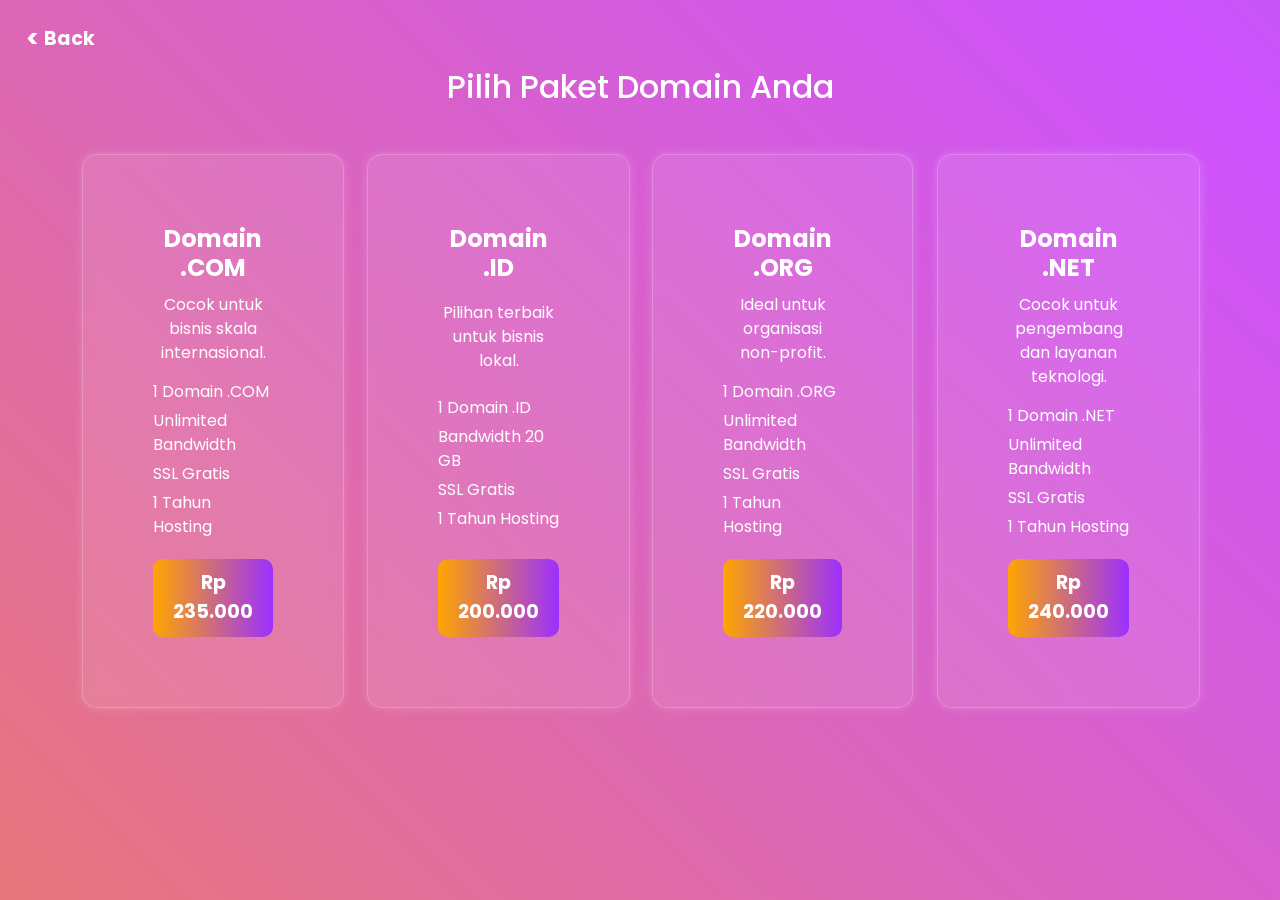
<file: domain.html>
<!DOCTYPE html>
<html lang="id">
<head>
    <meta charset="UTF-8">
    <meta name="viewport" content="width=device-width, initial-scale=1.0">
    <meta name="description" content="WEBUILDER ID - Jasa Pembuatan Website untuk UMKM dan Perusahaan">
    <title>Paket UMKM - WEBUILDER ID</title>
    
    <!-- Google Fonts -->
    <link href="https://fonts.googleapis.com/css2?family=Poppins&display=swap" rel="stylesheet">
    
    <!-- Bootstrap CSS -->
    <link href="https://cdn.jsdelivr.net/npm/bootstrap@5.3.0-alpha1/dist/css/bootstrap.min.css" rel="stylesheet">
    
    <style>
        body {
            font-family: 'Poppins', sans-serif;
            background: linear-gradient(45deg, rgb(255, 153, 0), rgb(206, 82, 255), rgb(16, 190, 0));
            background-size: 400% 400%;
            animation: gradientFade 10s infinite alternate ease-in-out;
            color: white;
            padding-top: 20px;
        }

        @keyframes gradientFade {
            0% { background-position: 0% 50%; }
            50% { background-position: 100% 50%; }
            100% { background-position: 0% 50%; }
        }

        .package-card {
            background: rgba(255, 255, 255, 0.1);
            backdrop-filter: blur(5px);
            border: 1px solid rgba(255, 255, 255, 0.2);
            border-radius: 15px;
            box-shadow: 0px 0px 10px rgba(255, 255, 255, 0.2);
            color: white;
            padding: 70px;
            text-align: center;
            transition: transform 0.3s ease, box-shadow 0.3s ease;
            height: 100%;
            display: flex;
            flex-direction: column;
            justify-content: space-between;
        }

        .package-card:hover {
            transform: scale(1.05);
            box-shadow: 0px 0px 20px rgba(255, 255, 255, 0.5);
        }

        .package-title {
            font-size: 1.5rem;
            font-weight: bold;
            margin-bottom: 10px;
        }

        .package-description {
            font-size: 1rem;
            margin-bottom: 15px;
        }

        .package-benefits {
            list-style: none;
            padding: 0;
            text-align: left;
            margin-bottom: 15px;
        }

        .package-benefits li {
            margin-bottom: 5px;
        }

        .price-button {
            background: linear-gradient(90deg, #FFA500, #9B30FF);
            border: none;
            color: white;
            font-size: 1.2rem;
            font-weight: bold;
            padding: 10px 20px;
            border-radius: 10px;
            transition: background 0.3s ease;
        }

        .price-button:hover {
            background: linear-gradient(90deg, #FF4500, #6A0DAD);
            color: black;
        }

        .row > div {
            display: flex;
        }

        /* Back button styles */
        .back-button {
            display: flex;
            align-items: center;
            position: absolute;
            top: 20px;
            left: 20px;
            background: none;
            border: none;
            color: white;
            font-size: 1.2rem;
            font-weight: bold;
            cursor: pointer;
            transition: color 0.3s ease;
        }

        .back-button span {
            font-size: 1.5rem;
            margin-right: 5px;
        }

        .back-button:hover {
            color: #FFA500;
        }

        .step-number {
        background: linear-gradient(135deg, #6A11CB, #2575FC);
        color: white;
        font-size: 1.5rem;
        font-weight: bold;
        width: 50px;
        height: 50px;
        display: flex;
        justify-content: center;
        align-items: center;
        border-radius: 60%;
        box-shadow: 0px 4px 6px rgba(0, 0, 0, 0.2);
    }

    .list-item {
        background: rgba(255, 255, 255, 0.1);
        border-radius: 12px;
        padding: 15px;
        box-shadow: 0px 4px 8px rgba(0, 0, 0, 0.15);
        transition: all 0.3s ease;
        margin-bottom: 15px;
    }

    .list-item:hover {
        background: rgba(255, 255, 255, 0.2);
        transform: translateY(-5px);
    }

    .list-item h5 {
        color: #FFF;
    }

    .list-item p {
        color: #DDD;
        font-size: 0.9rem;
        text-align: justify;
    }

    </style>
</head>
<body>

<!-- Back Button -->
<button class="back-button" onclick="goBack()">
<span>&lt;</span> Back
</button>

<!-- Hosting Section -->
<div class="container mt-5">
    <h2 class="text-center mb-5">Pilih Paket Domain Anda</h2>
    <div class="row g-4">
        <!-- Hosting .com -->
        <div class="col-md-3">
            <div class="package-card">
                <h3 class="package-title">Domain .COM</h3>
                <p class="package-description">Cocok untuk bisnis skala internasional.</p>
                <ul class="package-benefits">
                    <li>1 Domain .COM</li>
                    <li>Unlimited Bandwidth</li>
                    <li>SSL Gratis</li>
                    <li>1 Tahun Hosting</li>
                </ul>
                <button class="price-button" onclick="window.location.href='login.php'">Rp 235.000</button>
            </div>
        </div>

        <!-- Hosting .ID -->
        <div class="col-md-3">
            <div class="package-card">
                <h3 class="package-title">Domain .ID</h3>
                <p class="package-description">Pilihan terbaik untuk bisnis lokal.</p>
                <ul class="package-benefits">
                    <li>1 Domain .ID</li>
                    <li>Bandwidth 20 GB</li>
                    <li>SSL Gratis</li>
                    <li>1 Tahun Hosting</li>
                </ul>
                <button class="price-button" onclick="window.location.href='login.php'">Rp 200.000</button>
            </div>
        </div>

        <!-- Hosting .ORG -->
        <div class="col-md-3">
            <div class="package-card">
                <h3 class="package-title">Domain .ORG</h3>
                <p class="package-description">Ideal untuk organisasi non-profit.</p>
                <ul class="package-benefits">
                    <li>1 Domain .ORG</li>
                    <li>Unlimited Bandwidth</li>
                    <li>SSL Gratis</li>
                    <li>1 Tahun Hosting</li>
                </ul>
                <button class="price-button" onclick="window.location.href='login.php'">Rp 220.000</button>
            </div>
        </div>

        <!-- Hosting .NET -->
        <div class="col-md-3">
            <div class="package-card">
                <h3 class="package-title">Domain .NET</h3>
                <p class="package-description">Cocok untuk pengembang dan layanan teknologi.</p>
                <ul class="package-benefits">
                    <li>1 Domain .NET</li>
                    <li>Unlimited Bandwidth</li>
                    <li>SSL Gratis</li>
                    <li>1 Tahun Hosting</li>
                </ul>
                <button class="price-button" onclick="window.location.href='login.php'">Rp 240.000</button>
            </div>
        </div>
    </div>
</div>

<!-- Bootstrap JS -->
<script src="https://cdn.jsdelivr.net/npm/bootstrap@5.3.0-alpha1/dist/js/bootstrap.bundle.min.js"></script>
<script>
    function goBack() {
        window.history.back();
    }
</script>

</body>
</html>
</file>
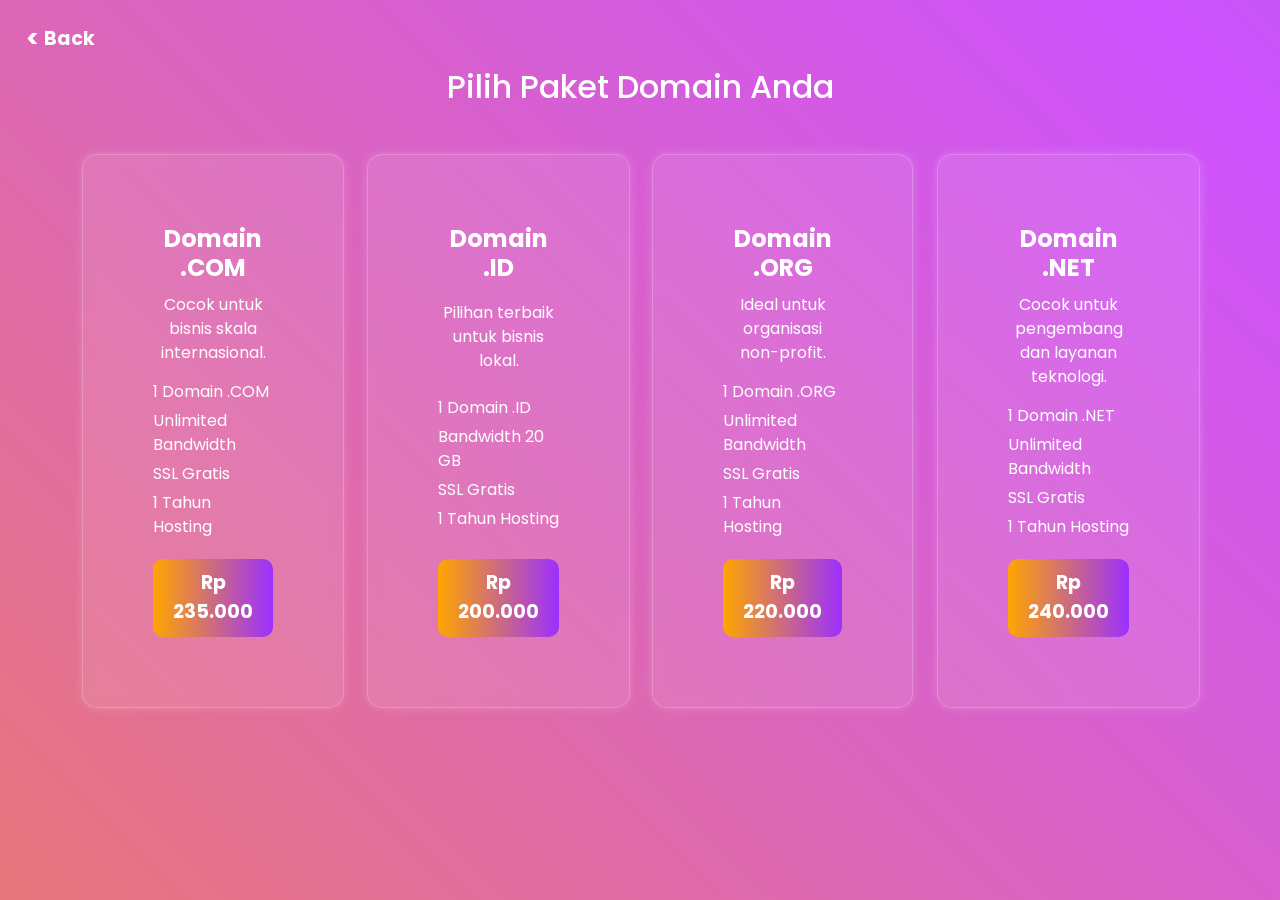
<file: domain_index.html>
<!DOCTYPE html>
<html lang="id">
<head>
    <meta charset="UTF-8">
    <meta name="viewport" content="width=device-width, initial-scale=1.0">
    <meta name="description" content="WEBUILDER ID - Jasa Pembuatan Website untuk UMKM dan Perusahaan">
    <title>Paket UMKM - WEBUILDER ID</title>
    
    <!-- Google Fonts -->
    <link href="https://fonts.googleapis.com/css2?family=Poppins&display=swap" rel="stylesheet">
    
    <!-- Bootstrap CSS -->
    <link href="https://cdn.jsdelivr.net/npm/bootstrap@5.3.0-alpha1/dist/css/bootstrap.min.css" rel="stylesheet">
    
    <style>
        body {
            font-family: 'Poppins', sans-serif;
            background: linear-gradient(45deg, rgb(255, 153, 0), rgb(206, 82, 255), rgb(16, 190, 0));
            background-size: 400% 400%;
            animation: gradientFade 10s infinite alternate ease-in-out;
            color: white;
            padding-top: 20px;
        }

        @keyframes gradientFade {
            0% { background-position: 0% 50%; }
            50% { background-position: 100% 50%; }
            100% { background-position: 0% 50%; }
        }

        .package-card {
            background: rgba(255, 255, 255, 0.1);
            backdrop-filter: blur(5px);
            border: 1px solid rgba(255, 255, 255, 0.2);
            border-radius: 15px;
            box-shadow: 0px 0px 10px rgba(255, 255, 255, 0.2);
            color: white;
            padding: 70px;
            text-align: center;
            transition: transform 0.3s ease, box-shadow 0.3s ease;
            height: 100%;
            display: flex;
            flex-direction: column;
            justify-content: space-between;
        }

        .package-card:hover {
            transform: scale(1.05);
            box-shadow: 0px 0px 20px rgba(255, 255, 255, 0.5);
        }

        .package-title {
            font-size: 1.5rem;
            font-weight: bold;
            margin-bottom: 10px;
        }

        .package-description {
            font-size: 1rem;
            margin-bottom: 15px;
        }

        .package-benefits {
            list-style: none;
            padding: 0;
            text-align: left;
            margin-bottom: 15px;
        }

        .package-benefits li {
            margin-bottom: 5px;
        }

        .price-button {
            background: linear-gradient(90deg, #FFA500, #9B30FF);
            border: none;
            color: white;
            font-size: 1.2rem;
            font-weight: bold;
            padding: 10px 20px;
            border-radius: 10px;
            transition: background 0.3s ease;
        }

        .price-button:hover {
            background: linear-gradient(90deg, #FF4500, #6A0DAD);
            color: black;
        }

        .row > div {
            display: flex;
        }

        /* Back button styles */
        .back-button {
            display: flex;
            align-items: center;
            position: absolute;
            top: 20px;
            left: 20px;
            background: none;
            border: none;
            color: white;
            font-size: 1.2rem;
            font-weight: bold;
            cursor: pointer;
            transition: color 0.3s ease;
        }

        .back-button span {
            font-size: 1.5rem;
            margin-right: 5px;
        }

        .back-button:hover {
            color: #FFA500;
        }

        .step-number {
        background: linear-gradient(135deg, #6A11CB, #2575FC);
        color: white;
        font-size: 1.5rem;
        font-weight: bold;
        width: 50px;
        height: 50px;
        display: flex;
        justify-content: center;
        align-items: center;
        border-radius: 60%;
        box-shadow: 0px 4px 6px rgba(0, 0, 0, 0.2);
    }

    .list-item {
        background: rgba(255, 255, 255, 0.1);
        border-radius: 12px;
        padding: 15px;
        box-shadow: 0px 4px 8px rgba(0, 0, 0, 0.15);
        transition: all 0.3s ease;
        margin-bottom: 15px;
    }

    .list-item:hover {
        background: rgba(255, 255, 255, 0.2);
        transform: translateY(-5px);
    }

    .list-item h5 {
        color: #FFF;
    }

    .list-item p {
        color: #DDD;
        font-size: 0.9rem;
        text-align: justify;
    }

    </style>
</head>
<body>

<!-- Back Button -->
<button class="back-button" onclick="goBack()">
<span>&lt;</span> Back
</button>

<!-- Hosting Section -->
<div class="container mt-5">
    <h2 class="text-center mb-5">Pilih Paket Domain Anda</h2>
    <div class="row g-4">
        <!-- Hosting .com -->
        <div class="col-md-3">
            <div class="package-card">
                <h3 class="package-title">Domain .COM</h3>
                <p class="package-description">Cocok untuk bisnis skala internasional.</p>
                <ul class="package-benefits">
                    <li>1 Domain .COM</li>
                    <li>Unlimited Bandwidth</li>
                    <li>SSL Gratis</li>
                    <li>1 Tahun Hosting</li>
                </ul>
                <button class="price-button" onclick="window.location.href='request.php'">Rp 235.000</button>
            </div>
        </div>

        <!-- Hosting .ID -->
        <div class="col-md-3">
            <div class="package-card">
                <h3 class="package-title">Domain .ID</h3>
                <p class="package-description">Pilihan terbaik untuk bisnis lokal.</p>
                <ul class="package-benefits">
                    <li>1 Domain .ID</li>
                    <li>Bandwidth 20 GB</li>
                    <li>SSL Gratis</li>
                    <li>1 Tahun Hosting</li>
                </ul>
                <button class="price-button" onclick="window.location.href='request.php'">Rp 200.000</button>
            </div>
        </div>

        <!-- Hosting .ORG -->
        <div class="col-md-3">
            <div class="package-card">
                <h3 class="package-title">Domain .ORG</h3>
                <p class="package-description">Ideal untuk organisasi non-profit.</p>
                <ul class="package-benefits">
                    <li>1 Domain .ORG</li>
                    <li>Unlimited Bandwidth</li>
                    <li>SSL Gratis</li>
                    <li>1 Tahun Hosting</li>
                </ul>
                <button class="price-button" onclick="window.location.href='request.php'">Rp 220.000</button>
            </div>
        </div>

        <!-- Hosting .NET -->
        <div class="col-md-3">
            <div class="package-card">
                <h3 class="package-title">Domain .NET</h3>
                <p class="package-description">Cocok untuk pengembang dan layanan teknologi.</p>
                <ul class="package-benefits">
                    <li>1 Domain .NET</li>
                    <li>Unlimited Bandwidth</li>
                    <li>SSL Gratis</li>
                    <li>1 Tahun Hosting</li>
                </ul>
                <button class="price-button" onclick="window.location.href='request.php'">Rp 240.000</button>
            </div>
        </div>
    </div>
</div>

<!-- Bootstrap JS -->
<script src="https://cdn.jsdelivr.net/npm/bootstrap@5.3.0-alpha1/dist/js/bootstrap.bundle.min.js"></script>
<script>
    function goBack() {
        window.history.back();
    }
</script>

</body>
</html>
</file>
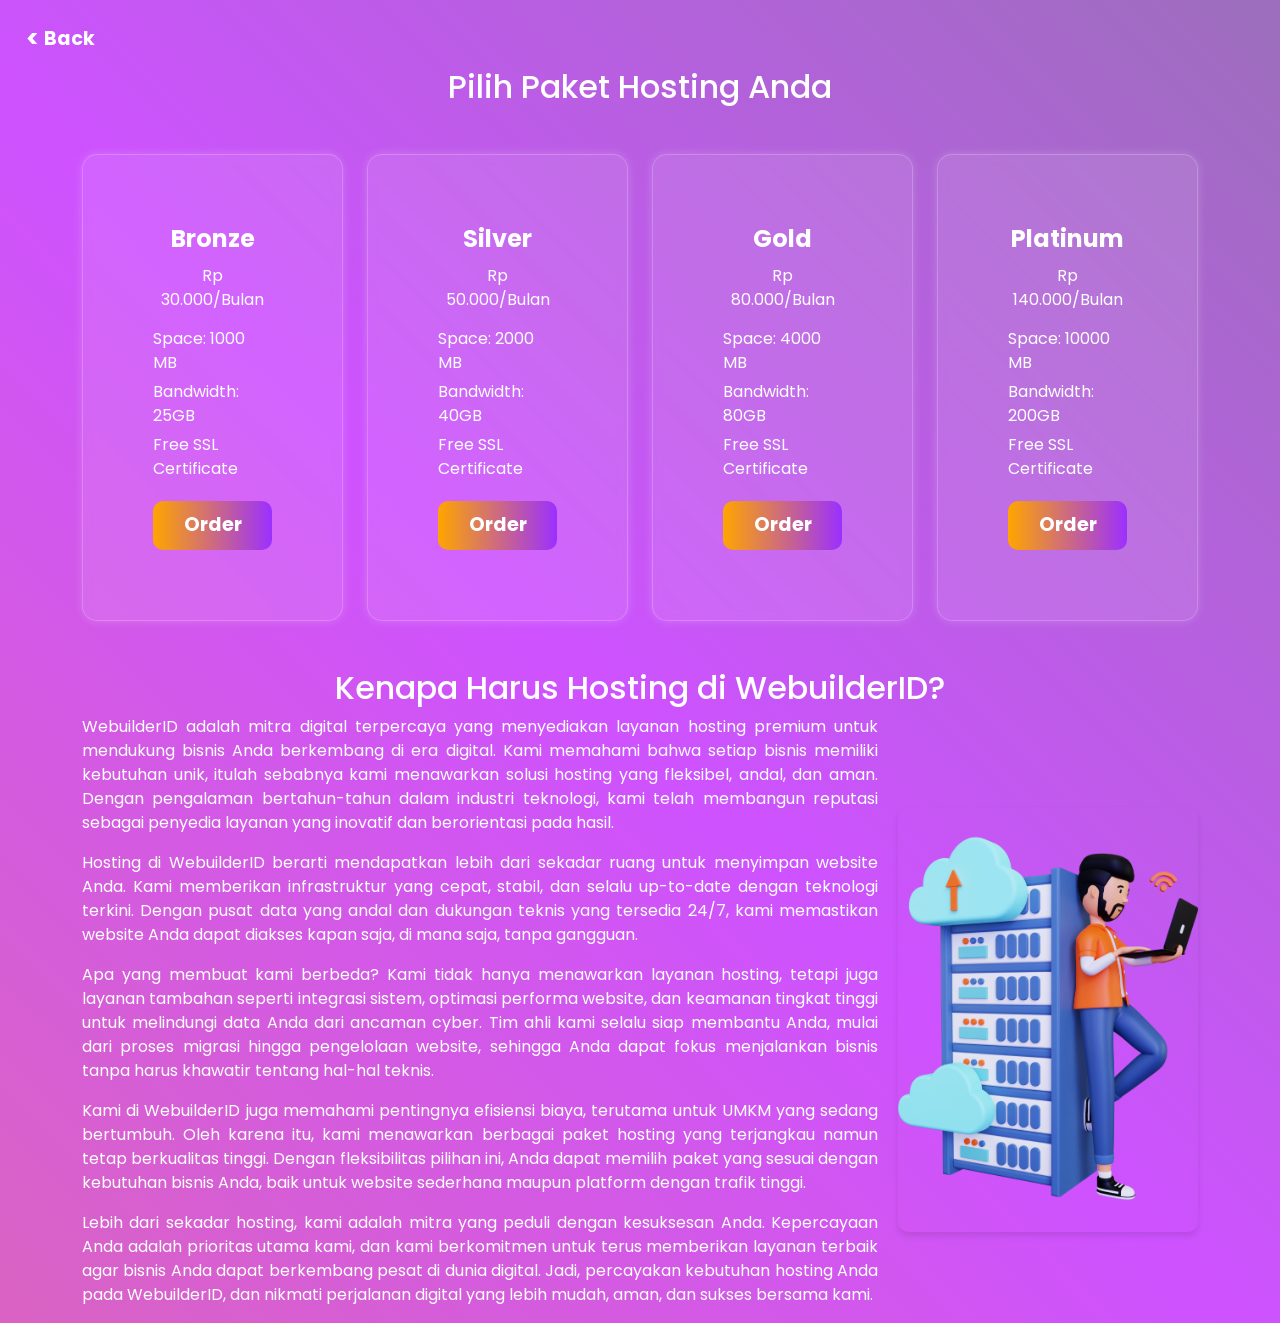
<file: hosting.html>
<!DOCTYPE html>
<html lang="id">
<head>
    <meta charset="UTF-8">
    <meta name="viewport" content="width=device-width, initial-scale=1.0">
    <meta name="description" content="WEBUILDER ID - Jasa Pembuatan Website untuk UMKM dan Perusahaan">
    <title>Paket UMKM - WEBUILDER ID</title>
    
    <!-- Google Fonts -->
    <link href="https://fonts.googleapis.com/css2?family=Poppins&display=swap" rel="stylesheet">
    
    <!-- Bootstrap CSS -->
    <link href="https://cdn.jsdelivr.net/npm/bootstrap@5.3.0-alpha1/dist/css/bootstrap.min.css" rel="stylesheet">
    
    <style>
        body {
            font-family: 'Poppins', sans-serif;
            background: linear-gradient(45deg, rgb(255, 153, 0), rgb(206, 82, 255), rgb(16, 190, 0));
            background-size: 400% 400%;
            animation: gradientFade 10s infinite alternate ease-in-out;
            color: white;
            padding-top: 20px;
        }

        @keyframes gradientFade {
            0% { background-position: 0% 50%; }
            50% { background-position: 100% 50%; }
            100% { background-position: 0% 50%; }
        }

        .package-card {
            background: rgba(255, 255, 255, 0.1);
            backdrop-filter: blur(5px);
            border: 1px solid rgba(255, 255, 255, 0.2);
            border-radius: 15px;
            box-shadow: 0px 0px 10px rgba(255, 255, 255, 0.2);
            color: white;
            padding: 70px;
            text-align: center;
            transition: transform 0.3s ease, box-shadow 0.3s ease;
            height: 100%;
            display: flex;
            flex-direction: column;
            justify-content: space-between;
        }

        .package-card:hover {
            transform: scale(1.05);
            box-shadow: 0px 0px 20px rgba(255, 255, 255, 0.5);
        }

        .package-title {
            font-size: 1.5rem;
            font-weight: bold;
            margin-bottom: 10px;
        }

        .package-description {
            font-size: 1rem;
            margin-bottom: 15px;
        }

        .package-benefits {
            list-style: none;
            padding: 0;
            text-align: left;
            margin-bottom: 15px;
        }

        .package-benefits li {
            margin-bottom: 5px;
        }

        .price-button {
            background: linear-gradient(90deg, #FFA500, #9B30FF);
            border: none;
            color: white;
            font-size: 1.2rem;
            font-weight: bold;
            padding: 10px 20px;
            border-radius: 10px;
            transition: background 0.3s ease;
        }

        .price-button:hover {
            background: linear-gradient(90deg, #FF4500, #6A0DAD);
            color: black;
        }

        .row > div {
            display: flex;
        }

        /* Back button styles */
        .back-button {
            display: flex;
            align-items: center;
            position: absolute;
            top: 20px;
            left: 20px;
            background: none;
            border: none;
            color: white;
            font-size: 1.2rem;
            font-weight: bold;
            cursor: pointer;
            transition: color 0.3s ease;
        }

        .back-button span {
            font-size: 1.5rem;
            margin-right: 5px;
        }

        .back-button:hover {
            color: #FFA500;
        }

        .step-number {
        background: linear-gradient(135deg, #6A11CB, #2575FC);
        color: white;
        font-size: 1.5rem;
        font-weight: bold;
        width: 50px;
        height: 50px;
        display: flex;
        justify-content: center;
        align-items: center;
        border-radius: 60%;
        box-shadow: 0px 4px 6px rgba(0, 0, 0, 0.2);
    }

    .list-item {
        background: rgba(255, 255, 255, 0.1);
        border-radius: 12px;
        padding: 15px;
        box-shadow: 0px 4px 8px rgba(0, 0, 0, 0.15);
        transition: all 0.3s ease;
        margin-bottom: 15px;
    }

    .list-item:hover {
        background: rgba(255, 255, 255, 0.2);
        transform: translateY(-5px);
    }

    .list-item h5 {
        color: #FFF;
    }

    .list-item p {
        color: #DDD;
        font-size: 0.9rem;
        text-align: justify;
    }

    </style>
</head>
<body>

<!-- Back Button -->
<button class="back-button" onclick="goBack()">
    <span>&lt;</span> Back
</button>

<!-- Hosting Section -->
<div class="container mt-5">
    <h2 class="text-center mb-5">Pilih Paket Hosting Anda</h2>
    <div class="row g-4">
        <!-- Hosting .com -->
        <div class="col-md-3">
            <div class="package-card">
                <h3 class="package-title">Bronze</h3>
                <p class="package-description">Rp 30.000/Bulan</p>
                <ul class="package-benefits">
                    <li>Space: 1000 MB</li>
                    <li>Bandwidth: 25GB</li>
                    <li>Free SSL Certificate</li>
                </ul>
                <button class="price-button" onclick="window.location.href='login.php'">Order</button>
            </div>
        </div>

        <!-- Hosting .ID -->
        <div class="col-md-3">
            <div class="package-card">
                <h3 class="package-title">Silver</h3>
                <p class="package-description">Rp 50.000/Bulan</p>
                <ul class="package-benefits">
                    <li>Space: 2000 MB</li>
                    <li>Bandwidth: 40GB</li>
                    <li>Free SSL Certificate</li>
                </ul>
                <button class="price-button" onclick="window.location.href='login.php'">Order</button>
            </div>
        </div>

        <!-- Hosting .ORG -->
        <div class="col-md-3">
            <div class="package-card">
                <h3 class="package-title">Gold</h3>
                <p class="package-description">Rp 80.000/Bulan</p>
                <ul class="package-benefits">
                    <li>Space: 4000 MB</li>
                    <li>Bandwidth: 80GB</li>
                    <li>Free SSL Certificate</li>
                </ul>
                <button class="price-button" onclick="window.location.href='login.php'">Order</button>
            </div>
        </div>

        <!-- Hosting .NET -->
        <div class="col-md-3">
            <div class="package-card">
                <h3 class="package-title">Platinum</h3>
                <p class="package-description">Rp 140.000/Bulan</p>
                <ul class="package-benefits">
                    <li>Space: 10000 MB</li>
                    <li>Bandwidth: 200GB</li>
                    <li>Free SSL Certificate</li>
                </ul>
                <button class="price-button" onclick="window.location.href='login.php'">Order</button>
            </div>
        </div>
    </div>
</div>

<!-- Kenapa Harus Hosting di WebuilderID Section -->
<div class="container mt-5">
    <h2 class="text-center">Kenapa Harus Hosting di WebuilderID?</h2>
    <div class="d-flex align-items-center justify-content-between flex-wrap">
        <!-- Teks -->
        <div style="flex: 1; padding-right: 20px;">
            <p style="text-align: justify;">
                WebuilderID adalah mitra digital terpercaya yang menyediakan layanan hosting premium untuk mendukung bisnis Anda berkembang di era digital. Kami memahami bahwa setiap bisnis memiliki kebutuhan unik, itulah sebabnya kami menawarkan solusi hosting yang fleksibel, andal, dan aman. Dengan pengalaman bertahun-tahun dalam industri teknologi, kami telah membangun reputasi sebagai penyedia layanan yang inovatif dan berorientasi pada hasil.
            </p>
            <p style="text-align: justify;">
                Hosting di WebuilderID berarti mendapatkan lebih dari sekadar ruang untuk menyimpan website Anda. Kami memberikan infrastruktur yang cepat, stabil, dan selalu up-to-date dengan teknologi terkini. Dengan pusat data yang andal dan dukungan teknis yang tersedia 24/7, kami memastikan website Anda dapat diakses kapan saja, di mana saja, tanpa gangguan.
            </p>
            <p style="text-align: justify;">
                Apa yang membuat kami berbeda? Kami tidak hanya menawarkan layanan hosting, tetapi juga layanan tambahan seperti integrasi sistem, optimasi performa website, dan keamanan tingkat tinggi untuk melindungi data Anda dari ancaman cyber. Tim ahli kami selalu siap membantu Anda, mulai dari proses migrasi hingga pengelolaan website, sehingga Anda dapat fokus menjalankan bisnis tanpa harus khawatir tentang hal-hal teknis.
            </p>
            <p style="text-align: justify;">
                Kami di WebuilderID juga memahami pentingnya efisiensi biaya, terutama untuk UMKM yang sedang bertumbuh. Oleh karena itu, kami menawarkan berbagai paket hosting yang terjangkau namun tetap berkualitas tinggi. Dengan fleksibilitas pilihan ini, Anda dapat memilih paket yang sesuai dengan kebutuhan bisnis Anda, baik untuk website sederhana maupun platform dengan trafik tinggi.
            </p>
            <p style="text-align: justify;">
                Lebih dari sekadar hosting, kami adalah mitra yang peduli dengan kesuksesan Anda. Kepercayaan Anda adalah prioritas utama kami, dan kami berkomitmen untuk terus memberikan layanan terbaik agar bisnis Anda dapat berkembang pesat di dunia digital. Jadi, percayakan kebutuhan hosting Anda pada WebuilderID, dan nikmati perjalanan digital yang lebih mudah, aman, dan sukses bersama kami.
            </p>
        </div>
        <!-- Gambar -->
        <div style="flex: 0 0 300px; max-width: 300px;">
            <img src="foto/Hosting.png" alt="Hosting WebuilderID" style="width: 100%; border-radius: 10px; box-shadow: 0 4px 6px rgba(0,0,0,0.1);">
        </div>
    </div>
</div>

<!-- Bootstrap JS -->
<script src="https://cdn.jsdelivr.net/npm/bootstrap@5.3.0-alpha1/dist/js/bootstrap.bundle.min.js"></script>
<script>
    function goBack() {
        window.history.back();
    }
</script>

</body>
</html>
</file>
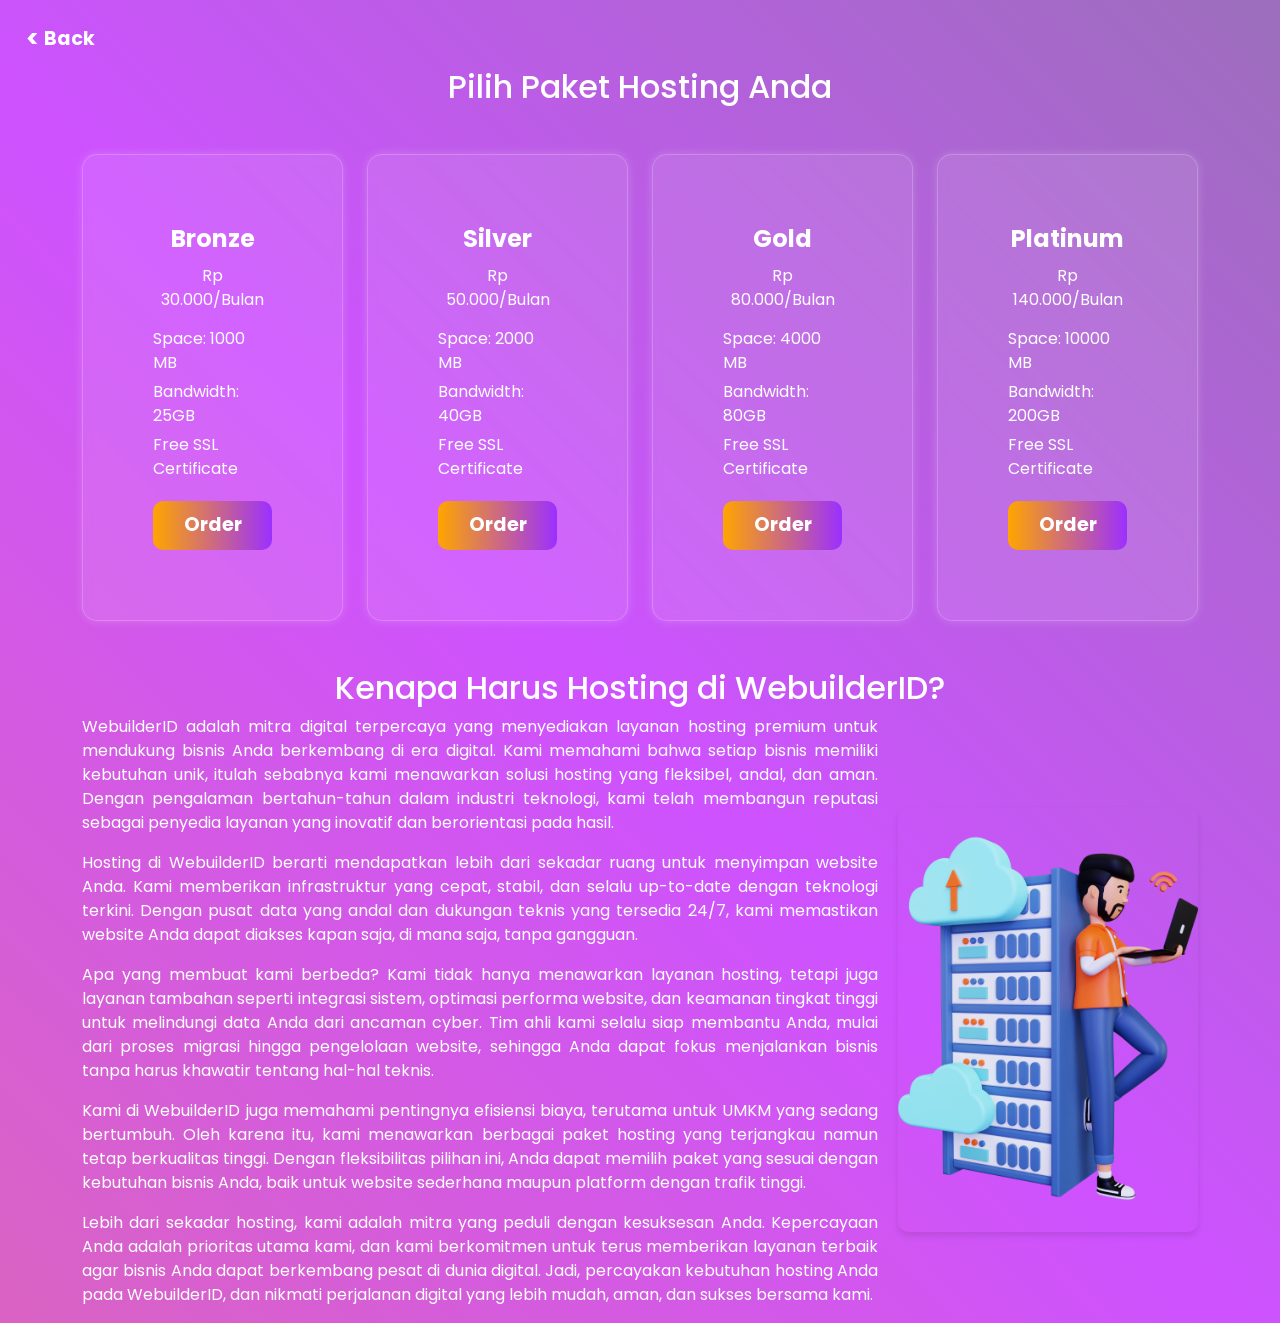
<file: hosting_index.html>
<!DOCTYPE html>
<html lang="id">
<head>
    <meta charset="UTF-8">
    <meta name="viewport" content="width=device-width, initial-scale=1.0">
    <meta name="description" content="WEBUILDER ID - Jasa Pembuatan Website untuk UMKM dan Perusahaan">
    <title>Paket UMKM - WEBUILDER ID</title>
    
    <!-- Google Fonts -->
    <link href="https://fonts.googleapis.com/css2?family=Poppins&display=swap" rel="stylesheet">
    
    <!-- Bootstrap CSS -->
    <link href="https://cdn.jsdelivr.net/npm/bootstrap@5.3.0-alpha1/dist/css/bootstrap.min.css" rel="stylesheet">
    
    <style>
        body {
            font-family: 'Poppins', sans-serif;
            background: linear-gradient(45deg, rgb(255, 153, 0), rgb(206, 82, 255), rgb(16, 190, 0));
            background-size: 400% 400%;
            animation: gradientFade 10s infinite alternate ease-in-out;
            color: white;
            padding-top: 20px;
        }

        @keyframes gradientFade {
            0% { background-position: 0% 50%; }
            50% { background-position: 100% 50%; }
            100% { background-position: 0% 50%; }
        }

        .package-card {
            background: rgba(255, 255, 255, 0.1);
            backdrop-filter: blur(5px);
            border: 1px solid rgba(255, 255, 255, 0.2);
            border-radius: 15px;
            box-shadow: 0px 0px 10px rgba(255, 255, 255, 0.2);
            color: white;
            padding: 70px;
            text-align: center;
            transition: transform 0.3s ease, box-shadow 0.3s ease;
            height: 100%;
            display: flex;
            flex-direction: column;
            justify-content: space-between;
        }

        .package-card:hover {
            transform: scale(1.05);
            box-shadow: 0px 0px 20px rgba(255, 255, 255, 0.5);
        }

        .package-title {
            font-size: 1.5rem;
            font-weight: bold;
            margin-bottom: 10px;
        }

        .package-description {
            font-size: 1rem;
            margin-bottom: 15px;
        }

        .package-benefits {
            list-style: none;
            padding: 0;
            text-align: left;
            margin-bottom: 15px;
        }

        .package-benefits li {
            margin-bottom: 5px;
        }

        .price-button {
            background: linear-gradient(90deg, #FFA500, #9B30FF);
            border: none;
            color: white;
            font-size: 1.2rem;
            font-weight: bold;
            padding: 10px 20px;
            border-radius: 10px;
            transition: background 0.3s ease;
        }

        .price-button:hover {
            background: linear-gradient(90deg, #FF4500, #6A0DAD);
            color: black;
        }

        .row > div {
            display: flex;
        }

        /* Back button styles */
        .back-button {
            display: flex;
            align-items: center;
            position: absolute;
            top: 20px;
            left: 20px;
            background: none;
            border: none;
            color: white;
            font-size: 1.2rem;
            font-weight: bold;
            cursor: pointer;
            transition: color 0.3s ease;
        }

        .back-button span {
            font-size: 1.5rem;
            margin-right: 5px;
        }

        .back-button:hover {
            color: #FFA500;
        }

        .step-number {
        background: linear-gradient(135deg, #6A11CB, #2575FC);
        color: white;
        font-size: 1.5rem;
        font-weight: bold;
        width: 50px;
        height: 50px;
        display: flex;
        justify-content: center;
        align-items: center;
        border-radius: 60%;
        box-shadow: 0px 4px 6px rgba(0, 0, 0, 0.2);
    }

    .list-item {
        background: rgba(255, 255, 255, 0.1);
        border-radius: 12px;
        padding: 15px;
        box-shadow: 0px 4px 8px rgba(0, 0, 0, 0.15);
        transition: all 0.3s ease;
        margin-bottom: 15px;
    }

    .list-item:hover {
        background: rgba(255, 255, 255, 0.2);
        transform: translateY(-5px);
    }

    .list-item h5 {
        color: #FFF;
    }

    .list-item p {
        color: #DDD;
        font-size: 0.9rem;
        text-align: justify;
    }

    </style>
</head>
<body>

<!-- Back Button -->
<button class="back-button" onclick="goBack()">
    <span>&lt;</span> Back
</button>

<!-- Hosting Section -->
<div class="container mt-5">
    <h2 class="text-center mb-5">Pilih Paket Hosting Anda</h2>
    <div class="row g-4">
        <!-- Hosting .com -->
        <div class="col-md-3">
            <div class="package-card">
                <h3 class="package-title">Bronze</h3>
                <p class="package-description">Rp 30.000/Bulan</p>
                <ul class="package-benefits">
                    <li>Space: 1000 MB</li>
                    <li>Bandwidth: 25GB</li>
                    <li>Free SSL Certificate</li>
                </ul>
                <button class="price-button" onclick="window.location.href='request.php'">Order</button>
            </div>
        </div>

        <!-- Hosting .ID -->
        <div class="col-md-3">
            <div class="package-card">
                <h3 class="package-title">Silver</h3>
                <p class="package-description">Rp 50.000/Bulan</p>
                <ul class="package-benefits">
                    <li>Space: 2000 MB</li>
                    <li>Bandwidth: 40GB</li>
                    <li>Free SSL Certificate</li>
                </ul>
                <button class="price-button" onclick="window.location.href='request.php'">Order</button>
            </div>
        </div>

        <!-- Hosting .ORG -->
        <div class="col-md-3">
            <div class="package-card">
                <h3 class="package-title">Gold</h3>
                <p class="package-description">Rp 80.000/Bulan</p>
                <ul class="package-benefits">
                    <li>Space: 4000 MB</li>
                    <li>Bandwidth: 80GB</li>
                    <li>Free SSL Certificate</li>
                </ul>
                <button class="price-button" onclick="window.location.href='request.php'">Order</button>
            </div>
        </div>

        <!-- Hosting .NET -->
        <div class="col-md-3">
            <div class="package-card">
                <h3 class="package-title">Platinum</h3>
                <p class="package-description">Rp 140.000/Bulan</p>
                <ul class="package-benefits">
                    <li>Space: 10000 MB</li>
                    <li>Bandwidth: 200GB</li>
                    <li>Free SSL Certificate</li>
                </ul>
                <button class="price-button" onclick="window.location.href='request.php'">Order</button>
            </div>
        </div>
    </div>
</div>

<!-- Kenapa Harus Hosting di WebuilderID Section -->
<div class="container mt-5">
    <h2 class="text-center">Kenapa Harus Hosting di WebuilderID?</h2>
    <div class="d-flex align-items-center justify-content-between flex-wrap">
        <!-- Teks -->
        <div style="flex: 1; padding-right: 20px;">
            <p style="text-align: justify;">
                WebuilderID adalah mitra digital terpercaya yang menyediakan layanan hosting premium untuk mendukung bisnis Anda berkembang di era digital. Kami memahami bahwa setiap bisnis memiliki kebutuhan unik, itulah sebabnya kami menawarkan solusi hosting yang fleksibel, andal, dan aman. Dengan pengalaman bertahun-tahun dalam industri teknologi, kami telah membangun reputasi sebagai penyedia layanan yang inovatif dan berorientasi pada hasil.
            </p>
            <p style="text-align: justify;">
                Hosting di WebuilderID berarti mendapatkan lebih dari sekadar ruang untuk menyimpan website Anda. Kami memberikan infrastruktur yang cepat, stabil, dan selalu up-to-date dengan teknologi terkini. Dengan pusat data yang andal dan dukungan teknis yang tersedia 24/7, kami memastikan website Anda dapat diakses kapan saja, di mana saja, tanpa gangguan.
            </p>
            <p style="text-align: justify;">
                Apa yang membuat kami berbeda? Kami tidak hanya menawarkan layanan hosting, tetapi juga layanan tambahan seperti integrasi sistem, optimasi performa website, dan keamanan tingkat tinggi untuk melindungi data Anda dari ancaman cyber. Tim ahli kami selalu siap membantu Anda, mulai dari proses migrasi hingga pengelolaan website, sehingga Anda dapat fokus menjalankan bisnis tanpa harus khawatir tentang hal-hal teknis.
            </p>
            <p style="text-align: justify;">
                Kami di WebuilderID juga memahami pentingnya efisiensi biaya, terutama untuk UMKM yang sedang bertumbuh. Oleh karena itu, kami menawarkan berbagai paket hosting yang terjangkau namun tetap berkualitas tinggi. Dengan fleksibilitas pilihan ini, Anda dapat memilih paket yang sesuai dengan kebutuhan bisnis Anda, baik untuk website sederhana maupun platform dengan trafik tinggi.
            </p>
            <p style="text-align: justify;">
                Lebih dari sekadar hosting, kami adalah mitra yang peduli dengan kesuksesan Anda. Kepercayaan Anda adalah prioritas utama kami, dan kami berkomitmen untuk terus memberikan layanan terbaik agar bisnis Anda dapat berkembang pesat di dunia digital. Jadi, percayakan kebutuhan hosting Anda pada WebuilderID, dan nikmati perjalanan digital yang lebih mudah, aman, dan sukses bersama kami.
            </p>
        </div>
        <!-- Gambar -->
        <div style="flex: 0 0 300px; max-width: 300px;">
            <img src="foto/Hosting.png" alt="Hosting WebuilderID" style="width: 100%; border-radius: 10px; box-shadow: 0 4px 6px rgba(0,0,0,0.1);">
        </div>
    </div>
</div>

<!-- Bootstrap JS -->
<script src="https://cdn.jsdelivr.net/npm/bootstrap@5.3.0-alpha1/dist/js/bootstrap.bundle.min.js"></script>
<script>
    function goBack() {
        window.history.back();
    }
</script>

</body>
</html>
</file>
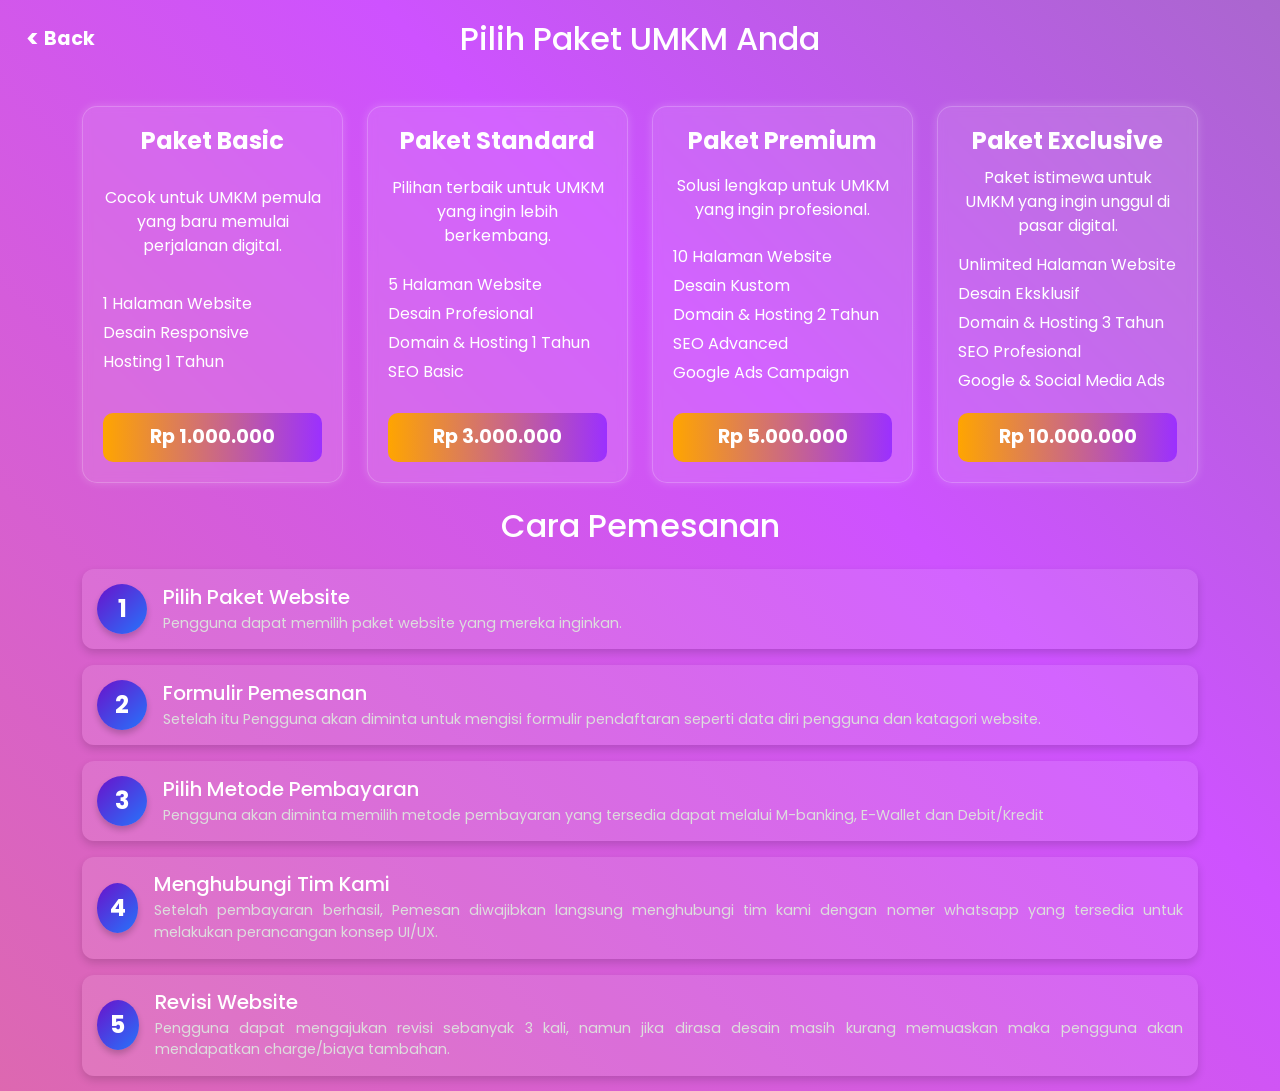
<file: paket_umkm.html>
<!DOCTYPE html>
<html lang="id">
<head>
    <meta charset="UTF-8">
    <meta name="viewport" content="width=device-width, initial-scale=1.0">
    <meta name="description" content="WEBUILDER ID - Jasa Pembuatan Website untuk UMKM dan Perusahaan">
    <title>Paket UMKM - WEBUILDER ID</title>
    
    <!-- Google Fonts -->
    <link href="https://fonts.googleapis.com/css2?family=Poppins&display=swap" rel="stylesheet">
    
    <!-- Bootstrap CSS -->
    <link href="https://cdn.jsdelivr.net/npm/bootstrap@5.3.0-alpha1/dist/css/bootstrap.min.css" rel="stylesheet">
    
    <style>
        body {
            font-family: 'Poppins', sans-serif;
            background: linear-gradient(45deg, rgb(255, 153, 0), rgb(206, 82, 255), rgb(16, 190, 0));
            background-size: 400% 400%;
            animation: gradientFade 10s infinite alternate ease-in-out;
            color: white;
            padding-top: 20px;
        }

        @keyframes gradientFade {
            0% { background-position: 0% 50%; }
            50% { background-position: 100% 50%; }
            100% { background-position: 0% 50%; }
        }

        .package-card {
            background: rgba(255, 255, 255, 0.1);
            backdrop-filter: blur(5px);
            border: 1px solid rgba(255, 255, 255, 0.2);
            border-radius: 15px;
            box-shadow: 0px 0px 10px rgba(255, 255, 255, 0.2);
            color: white;
            padding: 20px;
            text-align: center;
            transition: transform 0.3s ease, box-shadow 0.3s ease;
            height: 100%;
            display: flex;
            flex-direction: column;
            justify-content: space-between;
        }

        .package-card:hover {
            transform: scale(1.05);
            box-shadow: 0px 0px 20px rgba(255, 255, 255, 0.5);
        }

        .package-title {
            font-size: 1.5rem;
            font-weight: bold;
            margin-bottom: 10px;
        }

        .package-description {
            font-size: 1rem;
            margin-bottom: 15px;
        }

        .package-benefits {
            list-style: none;
            padding: 0;
            text-align: left;
            margin-bottom: 15px;
        }

        .package-benefits li {
            margin-bottom: 5px;
        }

        .price-button {
            background: linear-gradient(90deg, #FFA500, #9B30FF);
            border: none;
            color: white;
            font-size: 1.2rem;
            font-weight: bold;
            padding: 10px 20px;
            border-radius: 10px;
            transition: background 0.3s ease;
        }

        .price-button:hover {
            background: linear-gradient(90deg, #FF4500, #6A0DAD);
            color: black;
        }

        .row > div {
            display: flex;
        }

        /* Back button styles */
        .back-button {
            display: flex;
            align-items: center;
            position: absolute;
            top: 20px;
            left: 20px;
            background: none;
            border: none;
            color: white;
            font-size: 1.2rem;
            font-weight: bold;
            cursor: pointer;
            transition: color 0.3s ease;
        }

        .back-button span {
            font-size: 1.5rem;
            margin-right: 5px;
        }

        .back-button:hover {
            color: #FFA500;
        }

        .step-number {
        background: linear-gradient(135deg, #6A11CB, #2575FC);
        color: white;
        font-size: 1.5rem;
        font-weight: bold;
        width: 50px;
        height: 50px;
        display: flex;
        justify-content: center;
        align-items: center;
        border-radius: 60%;
        box-shadow: 0px 4px 6px rgba(0, 0, 0, 0.2);
    }

    .list-item {
        background: rgba(255, 255, 255, 0.1);
        border-radius: 12px;
        padding: 15px;
        box-shadow: 0px 4px 8px rgba(0, 0, 0, 0.15);
        transition: all 0.3s ease;
        margin-bottom: 15px;
    }

    .list-item:hover {
        background: rgba(255, 255, 255, 0.2);
        transform: translateY(-5px);
    }

    .list-item h5 {
        color: #FFF;
    }

    .list-item p {
        color: #DDD;
        font-size: 0.9rem;
        text-align: justify;
    }

    </style>
</head>
<body>

<!-- Back Button -->
<button class="back-button" onclick="goBack()">
    <span>&lt;</span> Back
</button>

<div class="container">
    <h2 class="text-center mb-5">Pilih Paket UMKM Anda</h2>
    <div class="row g-4">
        <!-- Paket 1 -->
        <div class="col-md-3">
            <div class="package-card">
                <h3 class="package-title">Paket Basic</h3>
                <p class="package-description">Cocok untuk UMKM pemula yang baru memulai perjalanan digital.</p>
                <ul class="package-benefits">
                    <li>1 Halaman Website</li>
                    <li>Desain Responsive</li>
                    <li>Hosting 1 Tahun</li>
                </ul>
                <!-- Mengarahkan ke login.php -->
                <button class="price-button" onclick="window.location.href='login.php'">Rp 1.000.000</button>
            </div>
        </div>

        <!-- Paket 2 -->
        <div class="col-md-3">
            <div class="package-card">
                <h3 class="package-title">Paket Standard</h3>
                <p class="package-description">Pilihan terbaik untuk UMKM yang ingin lebih berkembang.</p>
                <ul class="package-benefits">
                    <li>5 Halaman Website</li>
                    <li>Desain Profesional</li>
                    <li>Domain & Hosting 1 Tahun</li>
                    <li>SEO Basic</li>
                </ul>
                <!-- Mengarahkan ke login.php -->
                <button class="price-button" onclick="window.location.href='login.php'">Rp 3.000.000</button>
            </div>
        </div>

        <!-- Paket 3 -->
        <div class="col-md-3">
            <div class="package-card">
                <h3 class="package-title">Paket Premium</h3>
                <p class="package-description">Solusi lengkap untuk UMKM yang ingin profesional.</p>
                <ul class="package-benefits">
                    <li>10 Halaman Website</li>
                    <li>Desain Kustom</li>
                    <li>Domain & Hosting 2 Tahun</li>
                    <li>SEO Advanced</li>
                    <li>Google Ads Campaign</li>
                </ul>
                <!-- Mengarahkan ke login.php -->
                <button class="price-button" onclick="window.location.href='login.php'">Rp 5.000.000</button>
            </div>
        </div>

        <!-- Paket 4 -->
        <div class="col-md-3">
            <div class="package-card">
                <h3 class="package-title">Paket Exclusive</h3>
                <p class="package-description">Paket istimewa untuk UMKM yang ingin unggul di pasar digital.</p>
                <ul class="package-benefits">
                    <li>Unlimited Halaman Website</li>
                    <li>Desain Eksklusif</li>
                    <li>Domain & Hosting 3 Tahun</li>
                    <li>SEO Profesional</li>
                    <li>Google & Social Media Ads</li>
                </ul>
                <!-- Mengarahkan ke login.php -->
                <button class="price-button" onclick="window.location.href='login.php'">Rp 10.000.000</button>
            </div>
        </div>
    </div>
</div>

<!-- Layanan Section -->
<div class="container mt-4">
    <h2 class="text-center">Cara Pemesanan</h2>
    <div class="row mt-4">
        <div class="col-md-12">
            <div class="list-group">
                <div class="list-item mb-3">
                    <div class="d-flex align-items-center">
                        <div class="step-number me-3">1</div>
                        <div>
                            <h5 class="mb-1">Pilih Paket Website</h5>
                            <p class="mb-0 text-justify">Pengguna dapat memilih paket website yang mereka inginkan.</p>
                        </div>
                    </div>
                </div>
                <div class="list-item mb-3">
                    <div class="d-flex align-items-center">
                        <div class="step-number me-3">2</div>
                        <div>
                            <h5 class="mb-1">Formulir Pemesanan</h5>
                            <p class="mb-0 text-justify">Setelah itu Pengguna akan diminta untuk mengisi formulir pendaftaran seperti data diri pengguna dan katagori website.</p>
                        </div>
                    </div>
                </div>
                <div class="list-item mb-3">
                    <div class="d-flex align-items-center">
                        <div class="step-number me-3">3</div>
                        <div>
                            <h5 class="mb-1">Pilih Metode Pembayaran</h5>
                            <p class="mb-0 text-justify">Pengguna akan diminta memilih metode pembayaran yang tersedia dapat melalui M-banking, E-Wallet dan Debit/Kredit</p>
                        </div>
                    </div>
                </div>
                <div class="list-item mb-3">
                    <div class="d-flex align-items-center">
                        <div class="step-number me-3">4</div>
                        <div>
                            <h5 class="mb-1">Menghubungi Tim Kami</h5>
                            <p class="mb-0 text-justify">Setelah pembayaran berhasil, Pemesan diwajibkan langsung menghubungi tim kami dengan nomer whatsapp yang tersedia untuk melakukan perancangan konsep UI/UX.</p>
                        </div>
                    </div>
                </div>
                <div class="list-item">
                    <div class="d-flex align-items-center">
                        <div class="step-number me-3">5</div>
                        <div>
                            <h5 class="mb-1">Revisi Website</h5>
                            <p class="mb-0 text-justify">Pengguna dapat mengajukan revisi sebanyak 3 kali, namun jika dirasa desain masih kurang memuaskan maka pengguna akan mendapatkan charge/biaya tambahan.</p>
                        </div>
                    </div>
                </div>
            </div>
        </div>
    </div>
</div>

<!-- Bootstrap JS -->
<script src="https://cdn.jsdelivr.net/npm/bootstrap@5.3.0-alpha1/dist/js/bootstrap.bundle.min.js"></script>
<script>
    function goBack() {
        window.history.back();
    }
</script>

</body>
</html>
</file>
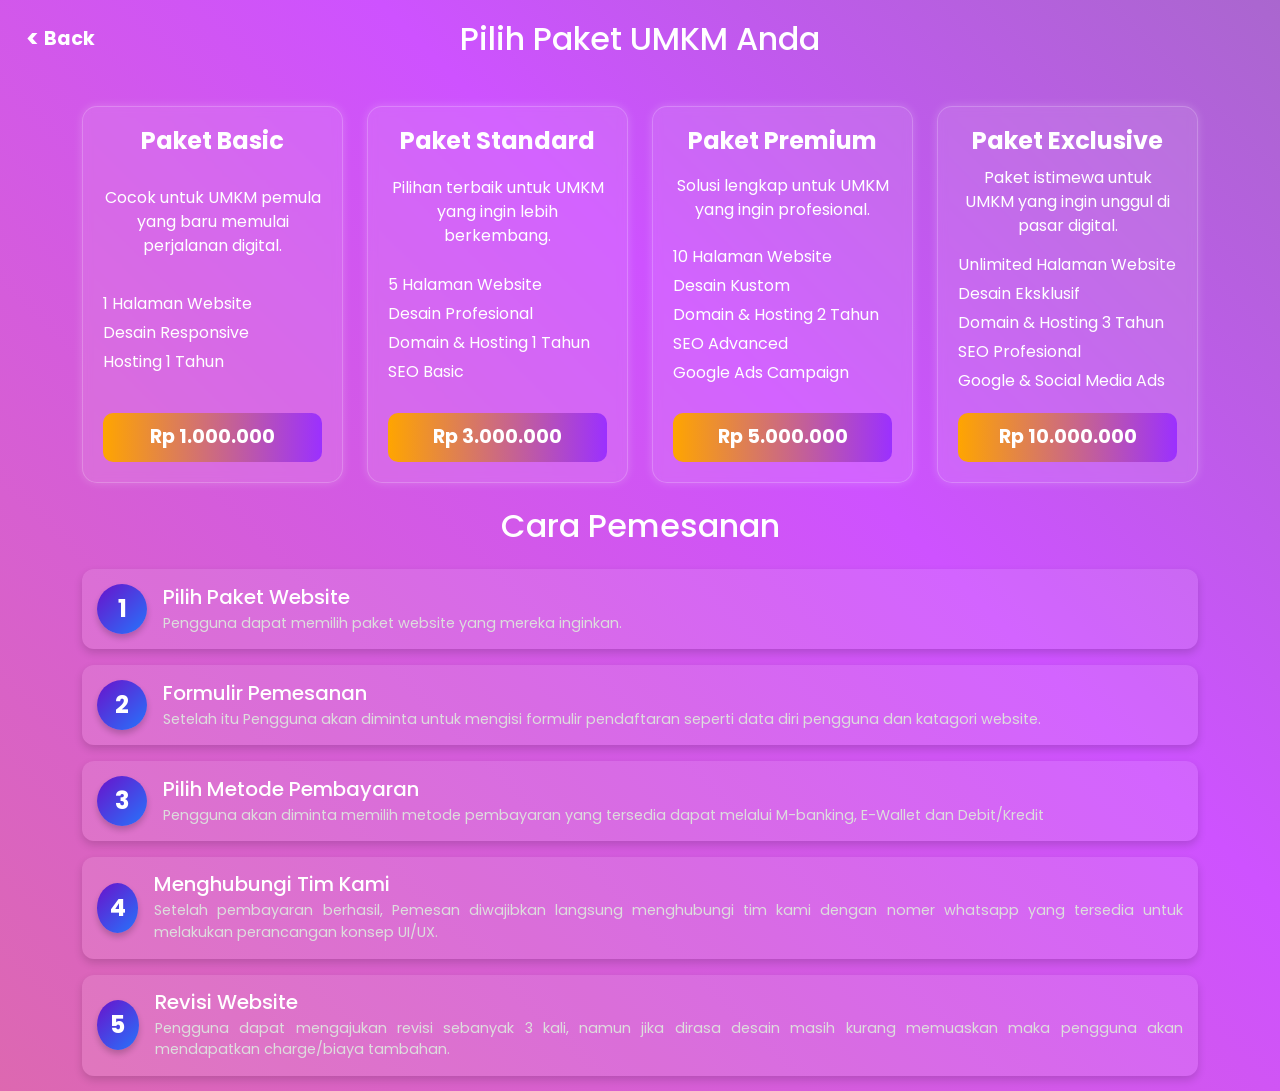
<file: paket_umkm_index.html>
<!DOCTYPE html>
<html lang="id">
<head>
    <meta charset="UTF-8">
    <meta name="viewport" content="width=device-width, initial-scale=1.0">
    <meta name="description" content="WEBUILDER ID - Jasa Pembuatan Website untuk UMKM dan Perusahaan">
    <title>Paket UMKM - WEBUILDER ID</title>
    
    <!-- Google Fonts -->
    <link href="https://fonts.googleapis.com/css2?family=Poppins&display=swap" rel="stylesheet">
    
    <!-- Bootstrap CSS -->
    <link href="https://cdn.jsdelivr.net/npm/bootstrap@5.3.0-alpha1/dist/css/bootstrap.min.css" rel="stylesheet">
    
    <style>
        body {
            font-family: 'Poppins', sans-serif;
            background: linear-gradient(45deg, rgb(255, 153, 0), rgb(206, 82, 255), rgb(16, 190, 0));
            background-size: 400% 400%;
            animation: gradientFade 10s infinite alternate ease-in-out;
            color: white;
            padding-top: 20px;
        }

        @keyframes gradientFade {
            0% { background-position: 0% 50%; }
            50% { background-position: 100% 50%; }
            100% { background-position: 0% 50%; }
        }

        .package-card {
            background: rgba(255, 255, 255, 0.1);
            backdrop-filter: blur(5px);
            border: 1px solid rgba(255, 255, 255, 0.2);
            border-radius: 15px;
            box-shadow: 0px 0px 10px rgba(255, 255, 255, 0.2);
            color: white;
            padding: 20px;
            text-align: center;
            transition: transform 0.3s ease, box-shadow 0.3s ease;
            height: 100%;
            display: flex;
            flex-direction: column;
            justify-content: space-between;
        }

        .package-card:hover {
            transform: scale(1.05);
            box-shadow: 0px 0px 20px rgba(255, 255, 255, 0.5);
        }

        .package-title {
            font-size: 1.5rem;
            font-weight: bold;
            margin-bottom: 10px;
        }

        .package-description {
            font-size: 1rem;
            margin-bottom: 15px;
        }

        .package-benefits {
            list-style: none;
            padding: 0;
            text-align: left;
            margin-bottom: 15px;
        }

        .package-benefits li {
            margin-bottom: 5px;
        }

        .price-button {
            background: linear-gradient(90deg, #FFA500, #9B30FF);
            border: none;
            color: white;
            font-size: 1.2rem;
            font-weight: bold;
            padding: 10px 20px;
            border-radius: 10px;
            transition: background 0.3s ease;
        }

        .price-button:hover {
            background: linear-gradient(90deg, #FF4500, #6A0DAD);
            color: black;
        }

        .row > div {
            display: flex;
        }

        /* Back button styles */
        .back-button {
            display: flex;
            align-items: center;
            position: absolute;
            top: 20px;
            left: 20px;
            background: none;
            border: none;
            color: white;
            font-size: 1.2rem;
            font-weight: bold;
            cursor: pointer;
            transition: color 0.3s ease;
        }

        .back-button span {
            font-size: 1.5rem;
            margin-right: 5px;
        }

        .back-button:hover {
            color: #FFA500;
        }

        .step-number {
        background: linear-gradient(135deg, #6A11CB, #2575FC);
        color: white;
        font-size: 1.5rem;
        font-weight: bold;
        width: 50px;
        height: 50px;
        display: flex;
        justify-content: center;
        align-items: center;
        border-radius: 60%;
        box-shadow: 0px 4px 6px rgba(0, 0, 0, 0.2);
    }

    .list-item {
        background: rgba(255, 255, 255, 0.1);
        border-radius: 12px;
        padding: 15px;
        box-shadow: 0px 4px 8px rgba(0, 0, 0, 0.15);
        transition: all 0.3s ease;
        margin-bottom: 15px;
    }

    .list-item:hover {
        background: rgba(255, 255, 255, 0.2);
        transform: translateY(-5px);
    }

    .list-item h5 {
        color: #FFF;
    }

    .list-item p {
        color: #DDD;
        font-size: 0.9rem;
        text-align: justify;
    }

    </style>
</head>
<body>

<!-- Back Button -->
<button class="back-button" onclick="goBack()">
    <span>&lt;</span> Back
</button>

<div class="container">
    <h2 class="text-center mb-5">Pilih Paket UMKM Anda</h2>
    <div class="row g-4">
        <!-- Paket 1 -->
        <div class="col-md-3">
            <div class="package-card">
                <h3 class="package-title">Paket Basic</h3>
                <p class="package-description">Cocok untuk UMKM pemula yang baru memulai perjalanan digital.</p>
                <ul class="package-benefits">
                    <li>1 Halaman Website</li>
                    <li>Desain Responsive</li>
                    <li>Hosting 1 Tahun</li>
                </ul>
                <!-- Mengarahkan ke login.php -->
                <button class="price-button" onclick="window.location.href='request.php'">Rp 1.000.000</button>
            </div>
        </div>

        <!-- Paket 2 -->
        <div class="col-md-3">
            <div class="package-card">
                <h3 class="package-title">Paket Standard</h3>
                <p class="package-description">Pilihan terbaik untuk UMKM yang ingin lebih berkembang.</p>
                <ul class="package-benefits">
                    <li>5 Halaman Website</li>
                    <li>Desain Profesional</li>
                    <li>Domain & Hosting 1 Tahun</li>
                    <li>SEO Basic</li>
                </ul>
                <!-- Mengarahkan ke login.php -->
                <button class="price-button" onclick="window.location.href='request.php'">Rp 3.000.000</button>
            </div>
        </div>

        <!-- Paket 3 -->
        <div class="col-md-3">
            <div class="package-card">
                <h3 class="package-title">Paket Premium</h3>
                <p class="package-description">Solusi lengkap untuk UMKM yang ingin profesional.</p>
                <ul class="package-benefits">
                    <li>10 Halaman Website</li>
                    <li>Desain Kustom</li>
                    <li>Domain & Hosting 2 Tahun</li>
                    <li>SEO Advanced</li>
                    <li>Google Ads Campaign</li>
                </ul>
                <!-- Mengarahkan ke login.php -->
                <button class="price-button" onclick="window.location.href='request.php'">Rp 5.000.000</button>
            </div>
        </div>

        <!-- Paket 4 -->
        <div class="col-md-3">
            <div class="package-card">
                <h3 class="package-title">Paket Exclusive</h3>
                <p class="package-description">Paket istimewa untuk UMKM yang ingin unggul di pasar digital.</p>
                <ul class="package-benefits">
                    <li>Unlimited Halaman Website</li>
                    <li>Desain Eksklusif</li>
                    <li>Domain & Hosting 3 Tahun</li>
                    <li>SEO Profesional</li>
                    <li>Google & Social Media Ads</li>
                </ul>
                <!-- Mengarahkan ke login.php -->
                <button class="price-button" onclick="window.location.href='request.php'">Rp 10.000.000</button>
            </div>
        </div>
    </div>
</div>

<!-- Layanan Section -->
<div class="container mt-4">
    <h2 class="text-center">Cara Pemesanan</h2>
    <div class="row mt-4">
        <div class="col-md-12">
            <div class="list-group">
                <div class="list-item mb-3">
                    <div class="d-flex align-items-center">
                        <div class="step-number me-3">1</div>
                        <div>
                            <h5 class="mb-1">Pilih Paket Website</h5>
                            <p class="mb-0 text-justify">Pengguna dapat memilih paket website yang mereka inginkan.</p>
                        </div>
                    </div>
                </div>
                <div class="list-item mb-3">
                    <div class="d-flex align-items-center">
                        <div class="step-number me-3">2</div>
                        <div>
                            <h5 class="mb-1">Formulir Pemesanan</h5>
                            <p class="mb-0 text-justify">Setelah itu Pengguna akan diminta untuk mengisi formulir pendaftaran seperti data diri pengguna dan katagori website.</p>
                        </div>
                    </div>
                </div>
                <div class="list-item mb-3">
                    <div class="d-flex align-items-center">
                        <div class="step-number me-3">3</div>
                        <div>
                            <h5 class="mb-1">Pilih Metode Pembayaran</h5>
                            <p class="mb-0 text-justify">Pengguna akan diminta memilih metode pembayaran yang tersedia dapat melalui M-banking, E-Wallet dan Debit/Kredit</p>
                        </div>
                    </div>
                </div>
                <div class="list-item mb-3">
                    <div class="d-flex align-items-center">
                        <div class="step-number me-3">4</div>
                        <div>
                            <h5 class="mb-1">Menghubungi Tim Kami</h5>
                            <p class="mb-0 text-justify">Setelah pembayaran berhasil, Pemesan diwajibkan langsung menghubungi tim kami dengan nomer whatsapp yang tersedia untuk melakukan perancangan konsep UI/UX.</p>
                        </div>
                    </div>
                </div>
                <div class="list-item">
                    <div class="d-flex align-items-center">
                        <div class="step-number me-3">5</div>
                        <div>
                            <h5 class="mb-1">Revisi Website</h5>
                            <p class="mb-0 text-justify">Pengguna dapat mengajukan revisi sebanyak 3 kali, namun jika dirasa desain masih kurang memuaskan maka pengguna akan mendapatkan charge/biaya tambahan.</p>
                        </div>
                    </div>
                </div>
            </div>
        </div>
    </div>
</div>

<!-- Bootstrap JS -->
<script src="https://cdn.jsdelivr.net/npm/bootstrap@5.3.0-alpha1/dist/js/bootstrap.bundle.min.js"></script>
<script>
    function goBack() {
        window.history.back();
    }
</script>

</body>
</html>
</file>
